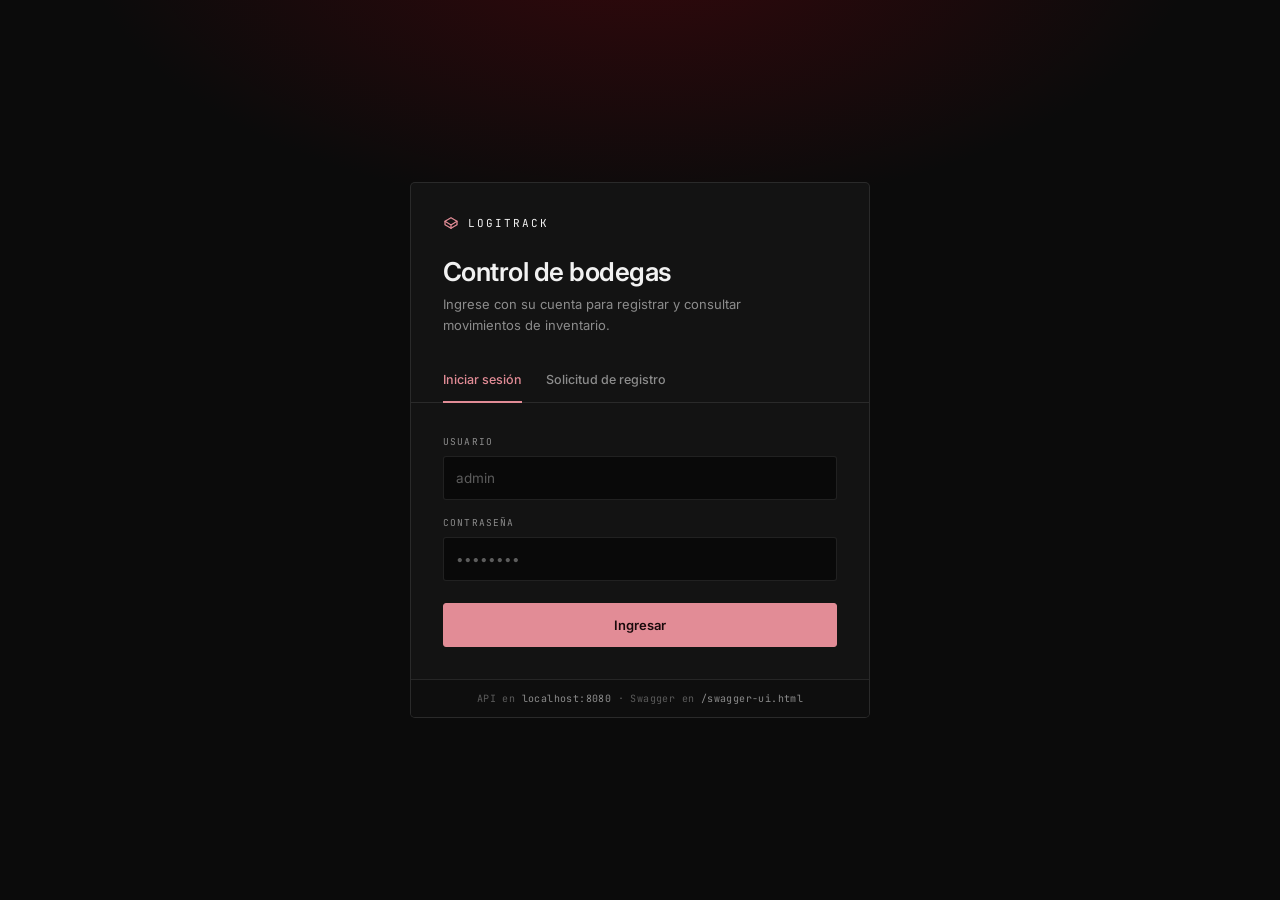
<file: frontend/index.html>
<!DOCTYPE html>
<html lang="es" data-radius="soft">
<head>
<meta charset="UTF-8">
<meta name="viewport" content="width=device-width, initial-scale=1, viewport-fit=cover">
<title>LogiTrack — Acceso</title>
<link rel="preconnect" href="https://fonts.googleapis.com">
<link rel="preconnect" href="https://fonts.gstatic.com" crossorigin>
<link href="https://fonts.googleapis.com/css2?family=Inter:wght@400;500;600&family=JetBrains+Mono:wght@400;500&display=swap" rel="stylesheet">
<link rel="stylesheet" href="css/estilos.css">
</head>
<body class="acceso">

<main class="acceso__panel">

  <div class="acceso__marca">
    <div class="acceso__logo">
      <svg viewBox="0 0 24 24" fill="none" stroke="currentColor" stroke-width="1.9" stroke-linecap="round" stroke-linejoin="round" aria-hidden="true">
        <path d="M3 9.5 12 4l9 5.5v5L12 20l-9-5.5z"/>
        <path d="M3 9.5 12 15l9-5.5M12 15v5"/>
      </svg>
      LogiTrack
    </div>
    <h1>Control de bodegas</h1>
    <p>Ingrese con su cuenta para registrar y consultar movimientos de inventario.</p>
  </div>

  <div class="pestanas" role="tablist" aria-label="Acceso">
    <button class="pestana" role="tab" id="tab-login" aria-selected="true" aria-controls="panel-login">Iniciar sesión</button>
    <button class="pestana" role="tab" id="tab-registro" aria-selected="false" aria-controls="panel-registro" tabindex="-1">Solicitud de registro</button>
  </div>

  <!-- ---------------- LOGIN ---------------- -->
  <section class="acceso__cuerpo" id="panel-login" role="tabpanel" aria-labelledby="tab-login">
    <div class="aviso aviso--error" id="login-aviso" hidden><span id="login-aviso-texto"></span></div>

    <form id="form-login" novalidate>
      <div class="campo">
        <label for="login-usuario">Usuario</label>
        <input type="text" id="login-usuario" name="username" autocomplete="username"
               placeholder="admin" required>
      </div>

      <div class="campo" style="margin-top:16px">
        <label for="login-clave">Contraseña</label>
        <input type="password" id="login-clave" name="password" autocomplete="current-password"
               placeholder="••••••••" required>
      </div>

      <button type="submit" class="boton boton--primario boton--bloque" style="margin-top:22px" id="btn-login">
        Ingresar
      </button>
    </form>
  </section>

  <!-- ---------------- REGISTRO ---------------- -->
  <section class="acceso__cuerpo" id="panel-registro" role="tabpanel" aria-labelledby="tab-registro" hidden>
    <div class="aviso aviso--exito" id="registro-exito" hidden><span id="registro-exito-texto"></span></div>
    <div class="aviso aviso--error" id="registro-aviso" hidden><span id="registro-aviso-texto"></span></div>

    <form id="form-registro" novalidate>
      <div class="campo">
        <label for="reg-usuario">Usuario</label>
        <input type="text" id="reg-usuario" name="username" autocomplete="username"
               placeholder="juan.perez" minlength="3" required>
        <span class="ayuda">Mínimo 3 caracteres. No se puede repetir.</span>
      </div>

      <div class="campo" style="margin-top:16px">
        <label for="reg-nombre">Nombre completo</label>
        <input type="text" id="reg-nombre" name="nombre" placeholder="Juan Pérez" required>
      </div>

      <div class="campo" style="margin-top:16px">
        <label for="reg-telefono">Teléfono</label>
        <input type="tel" id="reg-telefono" name="telefono" placeholder="300 123 4567" required>
      </div>

      <div class="campo" style="margin-top:16px">
        <label for="reg-clave">Contraseña</label>
        <input type="password" id="reg-clave" name="password" autocomplete="new-password"
               placeholder="••••••••" minlength="6" required>
      </div>

      <div class="campo" style="margin-top:16px">
        <label for="reg-clave2">Repetir contraseña</label>
        <input type="password" id="reg-clave2" name="password2" autocomplete="new-password"
               placeholder="••••••••" required>
        <span class="error-campo" id="reg-error-clave" hidden>Las contraseñas no coinciden.</span>
      </div>

      <button type="submit" class="boton boton--primario boton--bloque" style="margin-top:22px" id="btn-registro">
        Enviar solicitud
      </button>

      <p class="ayuda" style="margin-top:12px">
        Su solicitud queda pendiente hasta que un administrador la apruebe.
        Todas las cuentas nuevas se crean con perfil de empleado.
      </p>
    </form>
  </section>

  <div class="acceso__pie">
    API en <code>localhost:8080</code> · Swagger en <code>/swagger-ui.html</code>
  </div>

</main>

<script src="js/login.js"></script>
</body>
</html>
</file>
<file: frontend/css/estilos.css>
/* =========================================================
   LogiTrack — sistema visual
   Mundo: consola técnica.
   Paleta: #73030D  #732F3B  #F2F2F2  #8C8C8C  #0D0D0D
   Tipografía: Inter (texto) + JetBrains Mono (datos).
   Un solo sistema: un botón, un radio, una hairline, un acento.
   ========================================================= */

/* ---------- Tokens ---------- */
:root {
  /* paleta */
  --fondo:      #0B0B0B;
  --panel:      #131313;
  --panel-2:    #0E0E0E;
  --panel-3:    #181818;

  --texto:      #F2F2F2;
  --mudo:       #8C8C8C;
  --tenue:      #5C5C5C;

  --senal:      #E28C96;
  --senal-suave:#1B1012;
  --vino:       #73030D;
  --vino-suave: #1E0A0C;

  --borde:        rgba(242, 242, 242, .10);
  --borde-2:      rgba(242, 242, 242, .06);
  --borde-fuerte: rgba(242, 242, 242, .20);

  /* estado: texto claro + fondo tenue del mismo tono */
  --ok:      #6FBF8B;
  --ok-bg:   #101E17;
  --warn:    #D9A86B;
  --warn-bg: #1F1810;
  --bad:     #E07272;
  --bad-bg:  #231213;

  /* tipografía */
  --fuente:      "Inter", system-ui, -apple-system, "Segoe UI", sans-serif;
  --mono:        "JetBrains Mono", ui-monospace, "Cascadia Mono", Consolas, monospace;

  /* radios: consola = chicos */
  --r-sm: 3px;
  --r-md: 4px;
  --r-lg: 5px;

  /* spacing */
  --s-1: 4px;  --s-2: 8px;  --s-3: 12px; --s-4: 16px;
  --s-5: 24px; --s-6: 32px; --s-7: 48px; --s-8: 64px;

  /* movimiento */
  --ease-out:    cubic-bezier(0.23, 1, 0.32, 1);
  --ease-in-out: cubic-bezier(0.77, 0, 0.175, 1);
  --dur-fast:  140ms;
  --dur:       180ms;
  --dur-vista: 320ms;
}

/* ---------- Base ---------- */
*, *::before, *::after { box-sizing: border-box; }
* { margin: 0; }

[hidden] { display: none !important; }

html { -webkit-text-size-adjust: 100%; }

body {
  font-family: var(--fuente);
  font-size: 13px;
  line-height: 1.5;
  color: var(--texto);
  background: var(--fondo);
  -webkit-font-smoothing: antialiased;
}

button, input, select, textarea { font: inherit; color: inherit; }

/* Superficies del navegador atadas a la paleta */
::selection { background: rgba(226, 140, 150, .28); color: var(--texto); }
:focus-visible { outline: 2px solid var(--senal); outline-offset: 2px; border-radius: 2px; }
html { scrollbar-color: #2A2A2A transparent; scrollbar-width: thin; }

/* ---------- Tipografía ---------- */
h1, h2, h3 {
  font-family: var(--fuente);
  font-weight: 600;
  line-height: 1.2;
  letter-spacing: -0.02em;
  text-wrap: balance;
}
h1 { font-size: 30px; }
h2 { font-size: 20px; }
h3 { font-size: 14px; letter-spacing: -0.01em; }

p { text-wrap: pretty; }

/* Etiqueta de campo: mono, versalitas chicas */
.etiqueta-campo {
  display: block;
  font-family: var(--mono);
  font-size: 9px;
  letter-spacing: .14em;
  text-transform: uppercase;
  color: var(--mudo);
}

.num, .dato-num {
  font-family: var(--mono);
  font-variant-numeric: tabular-nums;
  font-feature-settings: "tnum" 1;
}

.enlace {
  color: var(--senal);
  text-decoration: none;
  border-bottom: 1px solid rgba(226, 140, 150, .4);
}
.enlace:hover { border-bottom-color: var(--senal); }

/* ---------- Controles ---------- */
.campo { display: grid; gap: 7px; }

.campo > label {
  font-family: var(--mono);
  font-size: 9.5px;
  letter-spacing: .12em;
  text-transform: uppercase;
  color: var(--mudo);
}

input[type="text"], input[type="password"], input[type="tel"], input[type="number"],
input[type="datetime-local"], select {
  width: 100%;
  height: 44px;
  padding: 0 12px;
  border: 1px solid var(--borde);
  border-radius: var(--r-sm);
  background: #090909;
  color: var(--texto);
  font-size: 13.5px;
  transition: border-color var(--dur) var(--ease-out), background-color var(--dur) var(--ease-out);
}

input::placeholder { color: var(--tenue); }

input:hover:not(:disabled), select:hover:not(:disabled) { border-color: var(--borde-fuerte); }

input:focus, select:focus {
  outline: none;
  border-color: var(--senal);
  background: #0C0C0C;
  box-shadow: 0 0 0 3px rgba(226, 140, 150, .12);
}

input:disabled, select:disabled {
  background: var(--panel-2);
  color: var(--tenue);
  cursor: not-allowed;
}

input[aria-invalid="true"] { border-color: var(--bad); }

select {
  appearance: none;
  background-image: linear-gradient(45deg, transparent 50%, var(--mudo) 50%),
                    linear-gradient(135deg, var(--mudo) 50%, transparent 50%);
  background-position: calc(100% - 16px) 19px, calc(100% - 11px) 19px;
  background-size: 5px 5px, 5px 5px;
  background-repeat: no-repeat;
  padding-right: 32px;
}

.ayuda { font-family: var(--mono); font-size: 10px; color: var(--mudo); letter-spacing: .02em; }
.error-campo { font-family: var(--mono); font-size: 10px; color: var(--bad); }

/* ---------- Botones ---------- */
.boton {
  display: inline-flex;
  align-items: center;
  justify-content: center;
  gap: var(--s-2);
  height: 44px;
  padding: 0 var(--s-5);
  border: 1px solid transparent;
  border-radius: var(--r-sm);
  font-size: 13px;
  font-weight: 500;
  cursor: pointer;
  white-space: nowrap;
  transition:
    background-color var(--dur) var(--ease-out),
    border-color var(--dur) var(--ease-out),
    color var(--dur) var(--ease-out),
    transform var(--dur-fast) var(--ease-out);
}

/* El unico boton lleno marca la accion principal */
.boton--primario {
  background: var(--senal);
  border-color: var(--senal);
  color: #1A0A0C;
  font-weight: 600;
}
.boton--primario:hover:not(:disabled) { background: #F0A3AC; border-color: #F0A3AC; }
.boton--primario:active:not(:disabled) { background: #CE7781; border-color: #CE7781; }

.boton--secundario {
  background: transparent;
  border-color: var(--borde-fuerte);
  color: var(--texto);
}
.boton--secundario:hover:not(:disabled) { background: #181818; border-color: var(--mudo); }

.boton--fantasma { background: transparent; color: var(--mudo); }
.boton--fantasma:hover:not(:disabled) { background: #181818; color: var(--texto); }

.boton--peligro { background: transparent; border-color: var(--borde); color: var(--bad); }
.boton--peligro:hover:not(:disabled) { background: var(--bad-bg); border-color: rgba(224, 114, 114, .4); }

.boton--bloque { width: 100%; }
.boton--sm { height: 29px; padding: 0 10px; font-size: 11.5px; }

.boton:disabled { opacity: .4; cursor: not-allowed; }
.boton:active:not(:disabled) { transform: scale(0.97); }

.boton[data-cargando="true"] { color: transparent; position: relative; }
.boton[data-cargando="true"]::after {
  content: "";
  position: absolute;
  width: 14px; height: 14px;
  border: 2px solid rgba(26, 10, 12, .35);
  border-top-color: #1A0A0C;
  border-radius: 50%;
  animation: girar .6s linear infinite;
}
.boton--secundario[data-cargando="true"]::after,
.boton--peligro[data-cargando="true"]::after {
  border-color: var(--borde-fuerte);
  border-top-color: var(--texto);
}
@keyframes girar { to { transform: rotate(360deg); } }

/* ---------- Acceso (login y registro) ---------- */
.acceso {
  min-height: 100dvh;
  display: grid;
  place-items: center;
  padding: var(--s-5);
  background:
    radial-gradient(900px 460px at 50% -8%, rgba(115, 3, 13, .40), transparent 62%),
    var(--fondo);
}

.acceso__panel {
  width: 100%;
  max-width: 460px;
  background: var(--panel);
  border: 1px solid var(--borde);
  border-radius: var(--r-lg);
  overflow: hidden;
  animation: tarjeta-entra 460ms var(--ease-out) both;
}

@keyframes tarjeta-entra {
  from { opacity: 0; transform: translateY(28px) scale(0.97); }
}

/* Al iniciar sesion la tarjeta sube y se apaga antes de navegar */
body[data-saliendo] .acceso__panel {
  animation: none;
  opacity: 0;
  transform: translateY(-28px) scale(0.95);
  transition:
    opacity 420ms var(--ease-out),
    transform 420ms var(--ease-out);
}

.acceso__marca {
  padding: var(--s-6) var(--s-6) 0;
  display: grid;
  gap: 7px;
  animation: sube-entra 420ms var(--ease-out) 90ms both;
}

.acceso__logo {
  display: flex;
  align-items: center;
  gap: 9px;
  font-family: var(--mono);
  font-size: 11px;
  letter-spacing: .18em;
  text-transform: uppercase;
  color: var(--texto);
  margin-bottom: 18px;
}

.acceso__logo svg { width: 16px; height: 16px; color: var(--senal); }

.acceso__marca h1 { font-size: 26px; }
.acceso__marca p { color: var(--mudo); font-size: 13px; line-height: 1.6; max-width: 40ch; }

.pestanas {
  display: flex;
  gap: var(--s-5);
  margin-top: var(--s-5);
  padding: 0 var(--s-6);
  border-bottom: 1px solid var(--borde);
  animation: sube-entra 420ms var(--ease-out) 170ms both;
}

@keyframes sube-entra {
  from { opacity: 0; transform: translateY(14px); }
}

.pestana {
  position: relative;
  padding: 11px 0;
  margin-bottom: -1px;
  background: none;
  border: 0;
  border-bottom: 2px solid transparent;
  color: var(--mudo);
  font-size: 12.5px;
  font-weight: 500;
  cursor: pointer;
  transition: color var(--dur) var(--ease-out), border-color var(--dur) var(--ease-out);
}

.pestana:hover { color: var(--texto); }
.pestana[aria-selected="true"] { color: var(--senal); border-bottom-color: var(--senal); }

.acceso__cuerpo {
  padding: var(--s-6);
  display: grid;
  gap: var(--s-4);
  transition:
    opacity 260ms var(--ease-out),
    transform 260ms var(--ease-out);
  /* El panel que entra viene desde el lado hacia el que se navega */
  @starting-style {
    opacity: 0;
    transform: translateY(var(--entra-desde, -26px));
  }
}

/* El panel que sale se desvanece hacia el lado contrario */
.acceso__cuerpo[data-saliendo="arriba"] {
  opacity: 0;
  transform: translateY(-24px);
  transition-duration: 180ms;
}
.acceso__cuerpo[data-saliendo="abajo"] {
  opacity: 0;
  transform: translateY(24px);
  transition-duration: 180ms;
}

.acceso__pie {
  display: block;
  text-align: center;
  padding: 11px var(--s-6);
  border-top: 1px solid var(--borde);
  background: var(--panel-2);
  font-family: var(--mono);
  font-size: 10px;
  letter-spacing: .04em;
  color: var(--tenue);
}

.acceso__pie code { font-family: var(--mono); color: var(--mudo); }

/* Pie de formulario con el boton a la derecha: una sola accion */
.form-pie {
  display: flex;
  align-items: center;
  gap: var(--s-3);
  margin-top: var(--s-5);
}

/* ---------- Avisos ---------- */
.aviso {
  display: flex;
  gap: var(--s-2);
  padding: 11px 13px;
  border-radius: var(--r-sm);
  font-size: 12.5px;
  border: 1px solid;
  transition: opacity 160ms var(--ease-out);
  @starting-style { opacity: 0; }
}
.aviso--error  { background: var(--bad-bg);  border-color: rgba(224, 114, 114, .35); color: var(--bad); }
.aviso--exito  { background: var(--ok-bg);   border-color: rgba(111, 191, 139, .35); color: var(--ok); }
.aviso--info   { background: var(--panel-3); border-color: var(--borde); color: var(--texto); }
.aviso--alerta { background: var(--warn-bg); border-color: rgba(217, 168, 107, .35); color: var(--warn); }
.aviso[hidden] { display: none; }

/* ---------- Shell del panel ---------- */
.app {
  display: grid;
  grid-template-columns: 238px 1fr;
  min-height: 100dvh;
  transition:
    opacity 320ms var(--ease-out),
    transform 320ms var(--ease-out);
}

/* Al cerrar sesion la pantalla se apaga y se aleja antes de volver al login */
body[data-saliendo] .app {
  opacity: 0;
  transform: scale(0.97);
}

/* ---------- Barra lateral ---------- */
.barra {
  background: #090909;
  border-right: 1px solid var(--borde);
  color: var(--texto);
  display: flex;
  flex-direction: column;
  padding: var(--s-5) 10px;
  gap: 2px;
  /* Queda pegada a la ventana: el perfil y "cerrar sesion" se ven siempre */
  position: sticky;
  top: 0;
  align-self: start;
  height: 100dvh;
  overflow-y: auto;
}

.barra__marca {
  display: flex;
  align-items: center;
  gap: 9px;
  padding: 4px 10px var(--s-5);
  color: var(--texto);
  font-family: var(--mono);
  font-size: 11px;
  letter-spacing: .16em;
  text-transform: uppercase;
}

.barra__marca svg { width: 15px; height: 15px; color: var(--senal); }

.barra__seccion {
  padding: var(--s-4) 10px 6px;
  font-family: var(--mono);
  font-size: 9px;
  font-weight: 400;
  letter-spacing: .16em;
  text-transform: uppercase;
  color: var(--tenue);
}

.barra__nav { display: grid; gap: 2px; }

.barra__enlace {
  display: flex;
  align-items: center;
  gap: 10px;
  width: 100%;
  height: 32px;
  padding: 0 10px;
  border: 0;
  border-radius: var(--r-sm);
  background: none;
  color: var(--mudo);
  font-size: 12.5px;
  text-align: left;
  cursor: pointer;
  transition:
    background-color var(--dur) var(--ease-out),
    color var(--dur) var(--ease-out);
}

.barra__enlace svg { width: 15px; height: 15px; flex: none; opacity: .85; }

.barra__enlace:hover { background: #141414; color: var(--texto); }

.barra__enlace[aria-current="page"] {
  background: rgba(226, 140, 150, .10);
  color: var(--senal);
}
.barra__enlace[aria-current="page"] svg { opacity: 1; }

.barra__pie {
  margin-top: auto;
  padding-top: var(--s-3);
  border-top: 1px solid var(--borde);
}

.barra__usuario {
  display: flex;
  align-items: center;
  gap: 9px;
  padding: 6px 10px;
  font-size: 12px;
  color: var(--texto);
}

.barra__inicial {
  width: 26px; height: 26px;
  flex: none;
  display: grid;
  place-items: center;
  border-radius: 50%;
  background: #1E1E1E;
  border: 1px solid var(--borde);
  font-family: var(--mono);
  font-size: 9px;
  font-weight: 500;
  color: var(--senal);
}

.barra__rol {
  display: block;
  font-family: var(--mono);
  font-size: 9px;
  letter-spacing: .1em;
  text-transform: uppercase;
  color: var(--tenue);
  margin-top: 1px;
}

.barra__salir {
  display: block;
  width: 100%;
  height: 30px;
  margin-top: var(--s-2);
  padding: 0 10px;
  border: 0;
  border-radius: var(--r-sm);
  background: none;
  color: var(--tenue);
  font-family: var(--mono);
  font-size: 9.5px;
  letter-spacing: .12em;
  text-transform: uppercase;
  text-align: left;
  cursor: pointer;
  transition: background-color var(--dur) var(--ease-out), color var(--dur) var(--ease-out);
}
.barra__salir:hover { background: #141414; color: var(--senal); }

/* ---------- Contenido ---------- */
.contenido {
  display: flex;
  flex-direction: column;
  min-width: 0;
  background-image: radial-gradient(700px 340px at 12% -12%, rgba(115, 3, 13, .34), transparent 65%);
}

/* Barra de estado tipo terminal */
.estado {
  display: flex;
  align-items: center;
  gap: var(--s-4);
  padding: 13px var(--s-6);
  border-bottom: 1px solid var(--borde);
  font-family: var(--mono);
  font-size: 10px;
  letter-spacing: .08em;
  color: var(--mudo);
}

.estado b {
  display: flex;
  align-items: center;
  gap: 7px;
  color: var(--senal);
  font-weight: 500;
}
.estado b::before {
  content: "";
  width: 6px;
  height: 6px;
  border-radius: 50%;
  background: var(--senal);
  box-shadow: 0 0 8px rgba(226, 140, 150, .7);
}
.estado span:last-child { margin-left: auto; }

.cabecera {
  display: flex;
  align-items: flex-end;
  justify-content: space-between;
  gap: var(--s-5);
  padding: var(--s-5) var(--s-6) var(--s-4);
}

.cabecera__texto { display: grid; gap: 4px; }
.cabecera__texto h1 { font-size: 30px; }
.cabecera__texto p { color: var(--mudo); font-size: 13px; max-width: 62ch; }

.vista {
  padding: 0 var(--s-6) var(--s-7);
  display: grid;
  gap: var(--s-4);
  align-content: start;
}

/* Al cambiar de vista el contenido entra en vez de teletransportarse,
   desde arriba o desde abajo segun hacia donde se navega */
.vista { --vista-desde: 18px; }
.vista[data-dir="arriba"] { --vista-desde: -18px; }

.vista > * {
  transition:
    opacity var(--dur-vista) var(--ease-out),
    transform var(--dur-vista) var(--ease-out);
  @starting-style {
    opacity: 0;
    transform: translateY(var(--vista-desde));
  }
}

/* Los paneles entran escalonados, no todos de golpe */
.vista > *:nth-child(2) { transition-delay: 60ms; }
.vista > *:nth-child(3) { transition-delay: 120ms; }

/* ---------- Panel ---------- */
.panel {
  background: var(--panel);
  border: 1px solid var(--borde);
  border-radius: var(--r-md);
  overflow: hidden;
}

.panel__cabecera {
  display: flex;
  align-items: center;
  justify-content: space-between;
  gap: var(--s-4);
  padding: 13px var(--s-5);
  border-bottom: 1px solid var(--borde);
  background: var(--panel-2);
}

.panel__cabecera h3 { font-size: 14px; }
.panel__cabecera p {
  font-family: var(--mono);
  font-size: 10px;
  color: var(--mudo);
  margin-top: 3px;
  letter-spacing: .03em;
}

/* ---------- Tabla ---------- */
.tabla-envoltura { overflow-x: auto; }

table { width: 100%; border-collapse: collapse; font-size: 12.5px; }

thead th {
  padding: 9px var(--s-5);
  text-align: left;
  font-family: var(--mono);
  font-size: 9px;
  font-weight: 400;
  letter-spacing: .14em;
  text-transform: uppercase;
  color: var(--mudo);
  border-bottom: 1px solid var(--borde);
  white-space: nowrap;
}

tbody td {
  padding: 11px var(--s-5);
  border-bottom: 1px solid var(--borde-2);
  vertical-align: middle;
  color: #D8D8D8;
}

/* Las filas entran escalonadas: el ojo sigue un orden */
@keyframes fila-entra {
  from { opacity: 0; transform: translateY(3px); }
}

tbody tr {
  transition: background-color var(--dur) var(--ease-out);
  animation: fila-entra 200ms var(--ease-out) both;
}
tbody tr:nth-child(2) { animation-delay: 30ms; }
tbody tr:nth-child(3) { animation-delay: 60ms; }
tbody tr:nth-child(4) { animation-delay: 90ms; }
tbody tr:nth-child(5) { animation-delay: 120ms; }
tbody tr:nth-child(6) { animation-delay: 150ms; }

tbody tr:last-child td { border-bottom: 0; }
tbody tr:hover { background: var(--panel-3); }

td.num, th.num { text-align: right; font-family: var(--mono); font-variant-numeric: tabular-nums; }

/* Valores antes/despues en la auditoria: mono, porque es dato */
.auditoria-valores {
  display: block;
  max-width: 34ch;
  font-family: var(--mono);
  font-size: 10.5px;
  line-height: 1.5;
  color: var(--mudo);
  overflow-wrap: anywhere;
}

.celda-vacia {
  padding: var(--s-7) var(--s-5);
  text-align: center;
  color: var(--mudo);
  font-size: 12.5px;
}
.celda-vacia strong { display: block; color: var(--texto); font-weight: 500; margin-bottom: 4px; }

/* ---------- Etiquetas de estado ---------- */
.eti {
  display: inline-flex;
  align-items: center;
  gap: 5px;
  padding: 2px 8px;
  border-radius: var(--r-sm);
  font-family: var(--mono);
  font-size: 10px;
  font-weight: 500;
  letter-spacing: .04em;
  text-transform: uppercase;
  border: 1px solid transparent;
  white-space: nowrap;
}
.eti--activo    { background: var(--ok-bg);   color: var(--ok);   border-color: rgba(111, 191, 139, .3); }
.eti--pendiente { background: var(--warn-bg); color: var(--warn); border-color: rgba(217, 168, 107, .3); }
.eti--rechazado { background: var(--bad-bg);  color: var(--bad);  border-color: rgba(224, 114, 114, .3); }
.eti--insert    { background: var(--ok-bg);   color: var(--ok);   border-color: rgba(111, 191, 139, .3); }
.eti--update    { background: var(--panel-3); color: var(--texto); border-color: var(--borde); }
.eti--delete    { background: var(--bad-bg);  color: var(--bad);  border-color: rgba(224, 114, 114, .3); }
.eti--neutra    { background: var(--panel-3); color: var(--mudo); border-color: var(--borde); }
.eti--inactivo  { background: var(--panel-3); color: var(--tenue); border-color: var(--borde); }

/* ---------- Métricas ---------- */
.rejilla {
  display: grid;
  grid-template-columns: repeat(auto-fit, minmax(210px, 1fr));
  gap: var(--s-3);
}

/* Dos paneles de referencia lado a lado (bodegas y productos) */
.rejilla--2 { grid-template-columns: repeat(auto-fit, minmax(320px, 1fr)); }

.metrica {
  background: var(--panel);
  border: 1px solid var(--borde);
  border-radius: var(--r-md);
  padding: var(--s-4);
  display: grid;
  gap: 9px;
}

.metrica__rotulo {
  font-family: var(--mono);
  font-size: 9px;
  letter-spacing: .14em;
  text-transform: uppercase;
  color: var(--mudo);
}
.metrica__valor {
  font-family: var(--mono);
  font-size: 30px;
  font-weight: 600;
  letter-spacing: -0.02em;
  line-height: 1;
  font-variant-numeric: tabular-nums;
}
.metrica__nota { font-family: var(--mono); font-size: 9.5px; color: var(--tenue); }

/* La metrica del valor del inventario se marca con el acento */
.metrica:last-child .metrica__valor { color: var(--senal); }

/* ---------- Cabecera del detalle ---------- */
.detalle-cabecera {
  display: grid;
  grid-template-columns: repeat(auto-fit, minmax(140px, 1fr));
  gap: var(--s-4);
  padding: var(--s-5);
  border-bottom: 1px solid var(--borde);
  background: var(--panel-2);
}

.detalle-cabecera > div { display: grid; gap: 4px; min-width: 0; }
.detalle-cabecera strong {
  font-size: 12.5px;
  font-weight: 500;
  overflow-wrap: anywhere;
}

/* Botones de accion dentro de una celda de tabla */
.acciones-fila { display: flex; gap: var(--s-2); }

/* ---------- Menú de bodegas (inventario) ---------- */
.menu-bodegas {
  display: flex;
  flex-wrap: wrap;
  gap: var(--s-2);
  padding: var(--s-4) var(--s-5);
}

.bodega-opcion {
  display: inline-flex;
  align-items: center;
  gap: var(--s-3);
  height: 38px;
  padding: 0 var(--s-4);
  border: 1px solid var(--borde);
  border-radius: var(--r-sm);
  background: transparent;
  color: var(--texto);
  font-size: 12.5px;
  cursor: pointer;
  transition:
    border-color var(--dur) var(--ease-out),
    background-color var(--dur) var(--ease-out),
    color var(--dur) var(--ease-out);
}

.bodega-opcion:hover { border-color: var(--mudo); background: var(--panel-3); }

.bodega-opcion__total {
  font-family: var(--mono);
  font-size: 10px;
  color: var(--mudo);
}

/* La bodega elegida: es la seleccion actual, se marca con el acento */
.bodega-opcion[aria-current="true"] {
  background: rgba(226, 140, 150, .10);
  border-color: rgba(226, 140, 150, .55);
  color: var(--senal);
}
.bodega-opcion[aria-current="true"] .bodega-opcion__total { color: var(--senal); opacity: .8; }

/* ---------- Formularios en fila ---------- */
.form-fila {
  display: grid;
  grid-template-columns: repeat(auto-fit, minmax(200px, 1fr));
  gap: var(--s-4);
  align-items: end;
}

/* Un campo que ocupa toda la fila (el tipo de movimiento) */
.form-fila .ancho-2 { grid-column: 1 / -1; }

/* El movimiento usa dos columnas anchas: los selects muestran el nombre completo */
.form-fila--movimiento { grid-template-columns: repeat(2, minmax(0, 1fr)); }
.form-fila--movimiento .campo--cantidad { max-width: 160px; }

/* Los formularios de bodegas y productos usan el mismo ancho */
.form-fila--dos { grid-template-columns: repeat(2, minmax(0, 1fr)); }

@media (max-width: 640px) {
  .form-fila--movimiento,
  .form-fila--dos { grid-template-columns: 1fr; }
  .form-fila--movimiento .campo--cantidad { max-width: none; }
}

.form-cuerpo { padding: var(--s-5); }

/* Disponibilidad real que se muestra bajo el formulario de movimiento */
.contexto-movimiento {
  margin-top: var(--s-4);
  padding: 11px var(--s-4);
  border-radius: var(--r-sm);
  border: 1px solid var(--borde);
  background: var(--panel-2);
  font-family: var(--mono);
  font-size: 11px;
  line-height: 1.6;
  color: var(--mudo);
}

.contexto-movimiento strong { color: var(--texto); font-weight: 500; }

.contexto-movimiento--alerta {
  background: var(--bad-bg);
  border-color: rgba(224, 114, 114, .35);
  color: var(--bad);
}
.contexto-movimiento--alerta strong { color: var(--bad); }

/* ---------- Cargando ---------- */
.esqueleto {
  position: relative;
  height: 14px;
  border-radius: var(--r-sm);
  background: #1A1A1A;
  overflow: hidden;
}
.esqueleto::after {
  content: "";
  position: absolute;
  inset: 0;
  background: linear-gradient(90deg, transparent, rgba(242, 242, 242, .07), transparent);
  transform: translateX(-100%);
  animation: brillo 1.4s var(--ease-in-out) infinite;
}
@keyframes brillo { to { transform: translateX(100%); } }

/* ---------- Responsive ---------- */
@media (max-width: 860px) {
  .app { grid-template-columns: 1fr; }

  .barra {
    flex-direction: row;
    align-items: center;
    padding: 8px 10px;
    overflow-x: auto;
    gap: 2px;
    position: sticky;
    top: 0;
    height: auto;
    z-index: 20;
    background: #090909;
    border-right: 0;
    border-bottom: 1px solid var(--borde);
  }
  .barra__marca { padding: 0 var(--s-4) 0 4px; }
  .barra__marca span { display: none; }
  .barra__seccion { display: none; }
  .barra__nav { display: flex; gap: 2px; }
  .barra__enlace span { display: none; }
  .barra__enlace { width: 40px; height: 40px; justify-content: center; padding: 0; }
  .barra__pie { margin-top: 0; padding-top: 0; border-top: 0; margin-left: auto; }
  .barra__usuario div { display: none; }
  .barra__salir { display: none; }

  .estado { padding: 11px var(--s-4); font-size: 9px; gap: var(--s-3); }
  .estado span { display: none; }
  .estado span:last-child { display: block; }

  .cabecera, .vista { padding-left: var(--s-4); padding-right: var(--s-4); }
  .cabecera { padding-top: var(--s-4); }
  .cabecera__texto h1 { font-size: 24px; }
  .form-pie { flex-direction: column; align-items: stretch; }
}

/* ---------- Movimiento reducido ----------
   Menos movimiento, no cero: se conservan los fundidos que ayudan a
   entender el cambio de estado y se quitan los desplazamientos. */
@media (prefers-reduced-motion: reduce) {
  .vista > *,
  .acceso__cuerpo {
    transform: none;
    transition: opacity 120ms ease;
    @starting-style {
      opacity: 0;
      transform: none;
    }
  }

  tbody tr { animation: none; }

  .esqueleto::after {
    animation: none;
    background: #1A1A1A;
  }

  .boton:active:not(:disabled) { transform: none; }

  .acceso__panel,
  .acceso__marca,
  .pestanas { animation: none; }

  .acceso__cuerpo[data-saliendo] { transform: none; }
  body[data-saliendo] .acceso__panel { transform: none; }
  body[data-saliendo] .app { transform: none; }
  .vista > *:nth-child(2),
  .vista > *:nth-child(3) { transition-delay: 0ms; }
}
</file>
